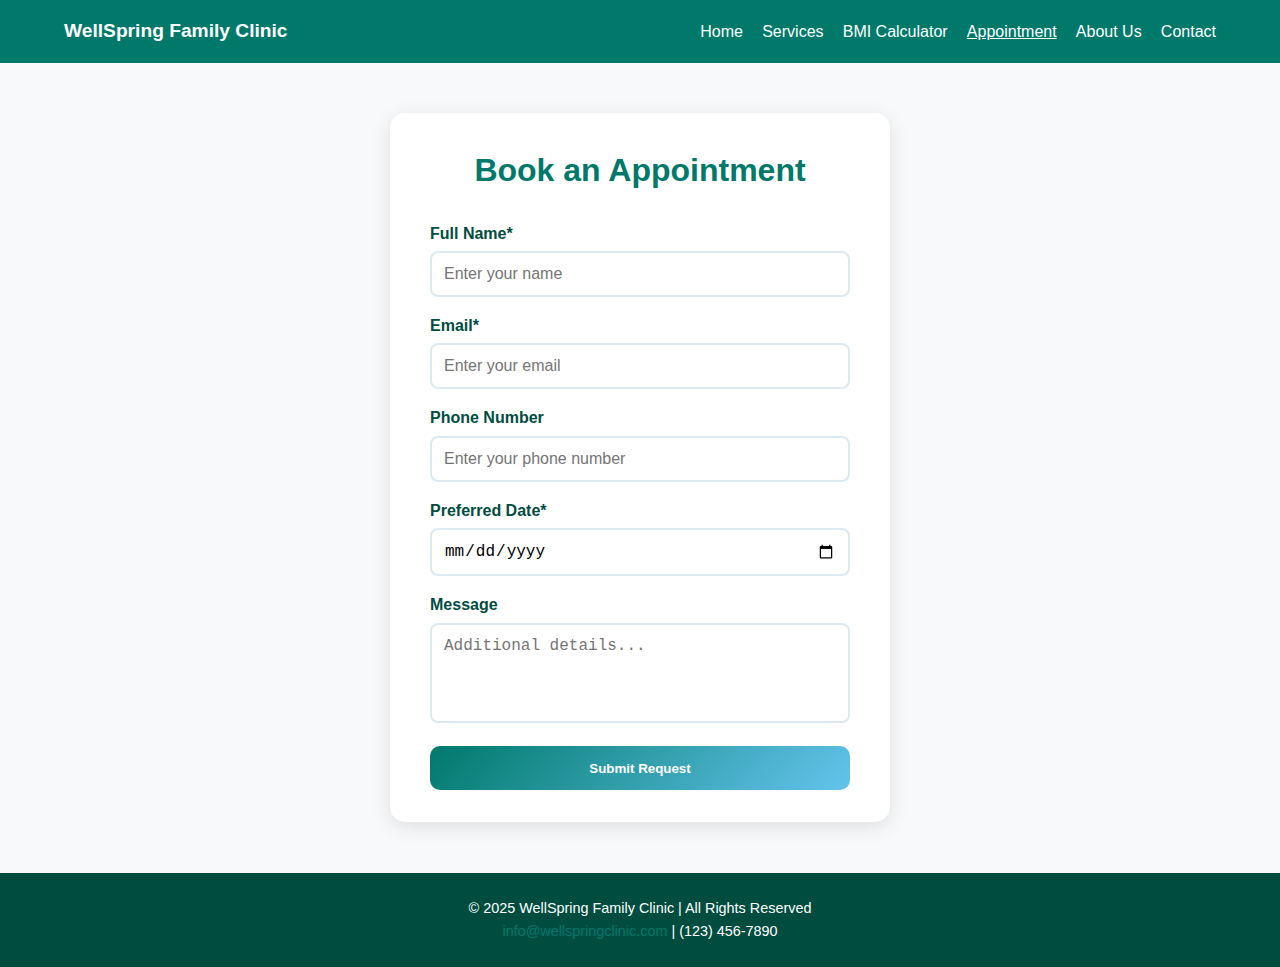
<file: appointment.html>
<!DOCTYPE html>
<html lang="en">
<head>
  <meta charset="UTF-8" />
  <meta name="viewport" content="width=device-width, initial-scale=1.0" />
  <meta name="description" content="Book your appointment with WellSpring Family Clinic easily online." />
  <title>Appointment Request | WellSpring Family Clinic</title>

  <!-- Link external CSS -->
  <link rel="stylesheet" href="css/style.css" />
</head>
<body>

  <!-- ===== Header / Navigation ===== -->
  <header>
    <nav class="navbar">
      <div class="logo">WellSpring Family Clinic</div>
      <button class="menu-toggle" aria-label="Toggle navigation">&#9776;</button>
      <ul class="nav-links">
        <li><a href="index.html">Home</a></li>
        <li><a href="services.html">Services</a></li>
        <li><a href="bmi.html">BMI Calculator</a></li>
        <li><a href="appointment.html" class="active">Appointment</a></li>
        <li><a href="about.html">About Us</a></li>
        <li><a href="contact.html">Contact</a></li>
      </ul>
    </nav>
  </header>


  <main class="appointment-main">
    <div class="appointment-container">
      <h1 class="appointment-title">Book an Appointment</h1>
      <form id="appointmentForm" class="appointment-form" novalidate>
        <div class="appointment-group">
          <label for="name">Full Name*</label>
          <input type="text" id="name" name="name" required placeholder="Enter your name" />
        </div>

        <div class="appointment-group">
          <label for="email">Email*</label>
          <input type="email" id="email" name="email" required placeholder="Enter your email" />
        </div>

        <div class="appointment-group">
          <label for="phone">Phone Number</label>
          <input type="tel" id="phone" name="phone" placeholder="Enter your phone number" />
        </div>

        <div class="appointment-group">
          <label for="date">Preferred Date*</label>
          <input type="date" id="date" name="date" required />
        </div>

        <div class="appointment-group">
          <label for="message">Message</label>
          <textarea id="message" name="message" placeholder="Additional details..."></textarea>
        </div>

        <button type="submit" class="appointment-btn">Submit Request</button>
        <p class="appointment-success" id="successMessage" style="display:none;">
          ✅ Your appointment request has been submitted successfully!
        </p>
      </form>
    </div>
  </main>

  <footer>
    <p>&copy; 2025 WellSpring Family Clinic | All Rights Reserved</p>
    <p><a href="mailto:info@wellspringclinic.com">info@wellspringclinic.com</a> | (123) 456-7890</p>
  </footer>

  <script>
    const form = document.getElementById('appointmentForm');
    const successMessage = document.getElementById('successMessage');

    form.addEventListener('submit', (event) => {
      event.preventDefault();

      const name = form.name.value.trim();
      const email = form.email.value.trim();
      const date = form.date.value;

      if (!name || !email || !date) {
        alert("Please fill out all required fields.");
        return;
      }

      const emailPattern = /^[^ ]+@[^ ]+\.[a-z]{2,3}$/;
      if (!email.match(emailPattern)) {
        alert("Please enter a valid email address.");
        return;
      }

      successMessage.style.display = 'block';
      form.reset();

      setTimeout(() => {
        successMessage.style.display = 'none';
      }, 4000);
    });
  </script>

</body>
</html>
</file>
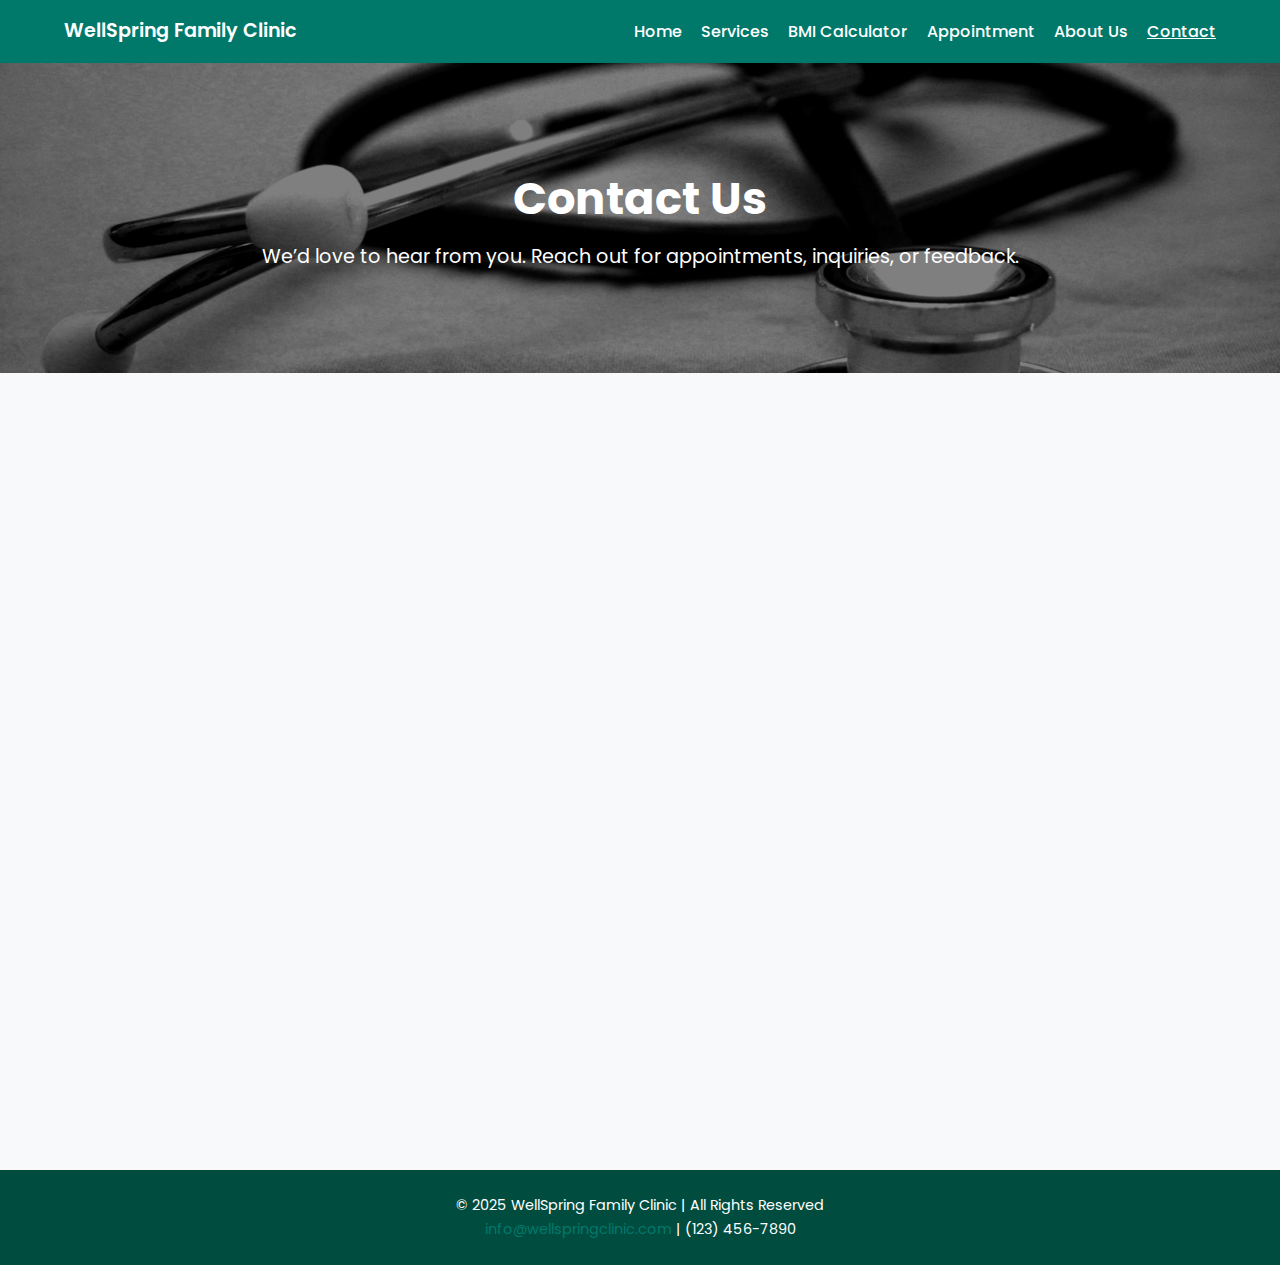
<file: contact.html>
<!DOCTYPE html>
<html lang="en">
<head>
  <meta charset="UTF-8" />
  <meta name="viewport" content="width=device-width, initial-scale=1.0" />
  <meta name="description" content="Contact WellSpring Family Clinic for appointments, inquiries, or feedback. We are here to help your family stay healthy." />
  <meta name="keywords" content="Contact WellSpring Family Clinic, family health, community clinic, doctor appointments" />
  <meta name="author" content="WellSpring Family Clinic" />
  <title>Contact Us | WellSpring Family Clinic</title>

  <!-- Google Fonts -->
  <link href="https://fonts.googleapis.com/css2?family=Poppins:wght@400;600&display=swap" rel="stylesheet">

  <!-- CSS -->
  <link rel="stylesheet" href="css/style.css">
</head>
<body>
  <!-- ===== Header / Navigation ===== -->
  <header>
    <nav class="navbar">
      <div class="logo">WellSpring Family Clinic</div>
      <button class="menu-toggle" aria-label="Toggle navigation">&#9776;</button>
      <ul class="nav-links">
        <li><a href="index.html">Home</a></li>
        <li><a href="services.html">Services</a></li>
        <li><a href="bmi.html">BMI Calculator</a></li>
        <li><a href="appointment.html">Appointment</a></li>
        <li><a href="about.html">About Us</a></li>
        <li><a href="contact.html" class="active">Contact</a></li>
      </ul>
    </nav>
  </header>

  <!-- ===== Page Banner ===== -->
  <section class="contact-banner">
    <div class="banner-content">
      <h1>Contact Us</h1>
      <p>We’d love to hear from you. Reach out for appointments, inquiries, or feedback.</p>
    </div>
  </section>

  <!-- ===== Contact Info & Form Section ===== -->
  <section class="contact-section">
    <div class="contact-grid">
      
      <!-- Contact Info -->
      <div class="contact-info fade-in-left">
        <h2>Get in Touch</h2>
        <p><strong>Address:</strong> 123 Wellness Street, Greenfield, USA</p>
        <p><strong>Phone:</strong> (123) 456-7890</p>
        <p><strong>Email:</strong> <a href="mailto:info@wellspringclinic.com">info@wellspringclinic.com</a></p>

        <div class="map-container">
          <iframe 
            src="https://www.google.com/maps/embed?pb=!1m18!1m12!1m3!1d3153.0117352273664!2d-122.419415084681!3d37.77492977975837!2m3!1f0!2f0!3f0!3m2!1i1024!2i768!4f13.1!3m3!1m2!1s0x80858064f1c8d03b%3A0x935b1d3cf223dd17!2sFamily%20Clinic!5e0!3m2!1sen!2sus!4v1603123123123"
            allowfullscreen="" loading="lazy">
          </iframe>
        </div>
      </div>

      <!-- Contact Form -->
      <div class="contact-form fade-in-right">
        <h2>Send Us a Message</h2>
        <form id="contactForm">
          <div class="form-group">
            <label for="contactName">Name</label>
            <input type="text" id="contactName" required placeholder="Your full name">
          </div>

          <div class="form-group">
            <label for="contactEmail">Email</label>
            <input type="email" id="contactEmail" required placeholder="Your email address">
          </div>

          <div class="form-group">
            <label for="contactPhone">Phone</label>
            <input type="tel" id="contactPhone" required placeholder="Your phone number">
          </div>

          <div class="form-group">
            <label for="contactMessage">Message</label>
            <textarea id="contactMessage" rows="4" required placeholder="Type your message here..."></textarea>
          </div>

          <button type="submit" class="contact-btn">Submit</button>
          <p id="formFeedback" class="feedback-message"></p>
        </form>
      </div>
    </div>
  </section>

  <!-- ===== Footer ===== -->
  <footer>
    <p>&copy; 2025 WellSpring Family Clinic | All Rights Reserved</p>
    <p><a href="mailto:info@wellspringclinic.com">info@wellspringclinic.com</a> | (123) 456-7890</p>
  </footer>

  <!-- JS -->
  <script src="js/script.js"></script>
  <script src="js/contact.js"></script>
</body>
</html>
</file>
<file: css/style.css>
/* ===== Global Styles ===== */
* {
    margin: 0;
    padding: 0;
    box-sizing: border-box;
}

body {
    font-family: 'Poppins', sans-serif;
    color: #333;
    background-color: #f8f9fa;
    line-height: 1.6;
}

h1, h2, h3 {
    color: #004d40;
}

.head{
    color: #ffffff
}

a {
    text-decoration: none;
    color: #00796b;
}

a:hover {
    color: #004d40;
}

/* ===== Navbar ===== */
header {
    background-color: #00796b;
    color: #fff;
    padding: 1rem 0;
}

.navbar {
    width: 90%;
    margin: auto;
    display: flex;
    justify-content: space-between;
    align-items: center;
}

.logo {
    font-weight: 600;
    font-size: 1.2rem;
}

.nav-links {
    list-style: none;
    display: flex;
    gap: 1.2rem;
}

.nav-links a {
    color: #fff;
    font-weight: 500;
}

.nav-links a.active {
    text-decoration: underline;
}

.menu-toggle {
    display: none;
    background: none;
    border: none;
    font-size: 1.5rem;
    color: #fff;
}

/* ===== Hero Section ===== */
.hero {
    background: url('../images/clinic-banner.jpg') center/cover no-repeat;
    color: white;
    text-align: center;
    padding: 100px 20px;
}

.hero-content {
    background-color: rgba(0, 77, 64, 0.6);
    display: inline-block;
    padding: 2rem;
    border-radius: 10px;
}

.hero h1 {
    font-size: 2rem;
    margin-bottom: 1rem;
}

.hero p {
    font-size: 1.1rem;
    margin-bottom: 1.5rem;
}

.btn-primary {
    background-color: #004d40;
    color: #fff;
    padding: 0.75rem 1.5rem;
    border-radius: 5px;
    transition: background 0.3s;
}

.btn-primary:hover {
    background-color: #00695c;
}

/* ===== Clinic Hours ===== */
.hours {
    text-align: center;
    padding: 3rem 1rem;
    background: linear-gradient(135deg, #e0f2f1 0%, #b2dfdb 100%);
    position: relative;
    overflow: hidden;
}

.hours::before {
    content: '';
    position: absolute;
    top: -50%;
    left: -50%;
    width: 200%;
    height: 200%;
    background: radial-gradient(circle, rgba(255,255,255,0.1) 0%, transparent 70%);
    animation: pulse 15s ease-in-out infinite;
}

@keyframes pulse {
    0%, 100% {
        transform: scale(1) rotate(0deg);
        opacity: 0.3;
    }
    50% {
        transform: scale(1.1) rotate(180deg);
        opacity: 0.6;
    }
}

.hours h2 {
    position: relative;
    z-index: 1;
    font-size: 2rem;
    margin-bottom: 2rem;
    animation: fadeInDown 0.8s ease-out;
}

@keyframes fadeInDown {
    from {
        opacity: 0;
        transform: translateY(-30px);
    }
    to {
        opacity: 1;
        transform: translateY(0);
    }
}

.hours-grid {
    display: grid;
    grid-template-columns: repeat(auto-fit, minmax(250px, 1fr));
    gap: 1.5rem;
    margin-top: 2rem;
    max-width: 1000px;
    margin-left: auto;
    margin-right: auto;
    position: relative;
    z-index: 1;
}

.hour-card {
    background: white;
    padding: 2rem 1.5rem;
    border-radius: 15px;
    box-shadow: 0 4px 15px rgba(0, 77, 64, 0.1);
    transition: all 0.4s cubic-bezier(0.175, 0.885, 0.32, 1.275);
    animation: fadeInUp 0.6s ease-out backwards;
    position: relative;
    overflow: hidden;
}

.hour-card:nth-child(1) {
    animation-delay: 0.1s;
}

.hour-card:nth-child(2) {
    animation-delay: 0.2s;
}

.hour-card:nth-child(3) {
    animation-delay: 0.3s;
}

@keyframes fadeInUp {
    from {
        opacity: 0;
        transform: translateY(40px);
    }
    to {
        opacity: 1;
        transform: translateY(0);
    }
}

.hour-card::before {
    content: '';
    position: absolute;
    top: 0;
    left: -100%;
    width: 100%;
    height: 100%;
    background: linear-gradient(90deg, transparent, rgba(0, 121, 107, 0.1), transparent);
    transition: left 0.5s;
}

.hour-card:hover::before {
    left: 100%;
}

.hour-card:hover {
    transform: translateY(-10px) scale(1.03);
    box-shadow: 0 8px 25px rgba(0, 77, 64, 0.2);
    border: 2px solid #00796b;
}

.hour-card.closed {
    opacity: 0.7;
}

.hour-card.closed:hover {
    opacity: 0.85;
}

.day-icon {
    font-size: 2.5rem;
    margin-bottom: 1rem;
    animation: bounce 2s infinite;
}

@keyframes bounce {
    0%, 100% {
        transform: translateY(0);
    }
    50% {
        transform: translateY(-10px);
    }
}

.hour-card:hover .day-icon {
    animation: spin 0.6s ease-in-out;
}

@keyframes spin {
    from {
        transform: rotate(0deg) scale(1);
    }
    50% {
        transform: rotate(180deg) scale(1.2);
    }
    to {
        transform: rotate(360deg) scale(1);
    }
}

.day-name {
    font-size: 1.2rem;
    font-weight: 600;
    color: #00796b;
    margin-bottom: 0.5rem;
}

.time {
    font-size: 1rem;
    color: #004d40;
}

.time strong {
    font-size: 1.1rem;
}

/* ===== Services ===== */
.feature {
    text-align: center;
    padding: 3rem 1rem;
}

.feature-grid {
    display: grid;
    grid-template-columns: repeat(auto-fit, minmax(250px, 1fr));
    gap: 1.5rem;
    margin-top: 2rem;
}

.feature-card {
    background-color: #fff;
    padding: 1.5rem;
    border-radius: 10px;
    box-shadow: 0 2px 6px rgba(0,0,0,0.1);
}

.feature-card img {
    width: 100%;
    height: 180px;
    object-fit: cover;
    border-radius: 10px;
    margin-bottom: 1rem;
}

/* ===== Footer ===== */
footer {
    background-color: #004d40;
    color: #fff;
    text-align: center;
    padding: 1.5rem 0;
    font-size: 0.9rem;
}

/* ===== Services Page Styles ===== */

.page-banner {
  background: url('../images/clinic-banner.jpg') center/cover no-repeat;
  color: #fff;
  text-align: center;
  padding: 100px 20px;
  position: relative;
}

.page-banner::after {
  content: "";
  position: absolute;
  inset: 0;
  background-color: rgba(0, 77, 64, 0.6);
}

.banner-content {
  position: relative;
  z-index: 2;
}

.banner-content h1 {
  font-size: 2.5rem;
  margin-bottom: 0.5rem;
}

.banner-content p {
  font-size: 1.1rem;
}

.services-section {
  text-align: center;
  padding: 3rem 1rem;
  background-color: #f8f9fa;
}

.services-section h2 {
  font-size: 2rem;
  color: #004d40;
}

.intro-text {
  max-width: 700px;
  margin: 1rem auto 2rem;
  font-size: 1rem;
  color: #555;
}

.services-grid {
  display: grid;
  grid-template-columns: repeat(auto-fit, minmax(260px, 1fr));
  gap: 2rem;
  width: 90%;
  margin: auto;
}

.service-card {
  background-color: #fff;
  border-radius: 12px;
  overflow: hidden;
  box-shadow: 0 2px 6px rgba(0, 0, 0, 0.1);
  transition: transform 0.4s ease, box-shadow 0.4s ease;
  opacity: 0;
  transform: translateY(40px);
}

.service-card img {
  width: 100%;
  height: 200px;
  object-fit: cover;
}

.service-card h3 {
  color: #004d40;
  margin: 1rem 0 0.5rem;
  font-size: 1.3rem;
}

.service-card p {
  padding: 0 1rem 1.5rem;
  font-size: 0.95rem;
  color: #555;
}

.service-card:hover {
  transform: translateY(-10px);
  box-shadow: 0 5px 15px rgba(0, 0, 0, 0.15);
}

/* ===== Animation ===== */
.fade-in {
  transition: opacity 0.8s ease-out, transform 0.8s ease-out;
}

.fade-in.visible {
  opacity: 1;
  transform: translateY(0);
}

/* ===== BMI Calculator Page Styles ===== */

.bmi-section {
  display: flex;
  justify-content: center;
  align-items: center;
  padding: 3rem 1rem;
  background-color: #f0f7f6;
}

.bmi-container {
  background: #fff;
  border-radius: 15px;
  box-shadow: 0 5px 15px rgba(0,0,0,0.1);
  width: 100%;
  max-width: 450px;
  text-align: center;
  padding: 2.5rem 2rem;
  animation: floatUp 0.8s ease-out;
}

@keyframes floatUp {
  from {
    opacity: 0;
    transform: translateY(40px);
  }
  to {
    opacity: 1;
    transform: translateY(0);
  }
}

.bmi-container h2 {
  color: #004d40;
  font-size: 1.8rem;
  margin-bottom: 0.5rem;
}

.bmi-container p {
  color: #666;
  font-size: 1rem;
  margin-bottom: 1.5rem;
}

.form-group {
  text-align: left;
  margin-bottom: 1rem;
}

label {
  display: block;
  color: #004d40;
  margin-bottom: 0.5rem;
  font-weight: 500;
}

input[type="number"] {
  width: 100%;
  padding: 0.7rem;
  border-radius: 8px;
  border: 1px solid #ccc;
  font-size: 1rem;
  transition: border-color 0.3s;
}

input[type="number"]:focus {
  border-color: #00796b;
  outline: none;
}

.btn-primary {
  background-color: #004d40;
  color: #fff;
  padding: 0.75rem 1.5rem;
  border-radius: 8px;
  border: none;
  font-size: 1rem;
  cursor: pointer;
  transition: background 0.3s;
  margin-top: 1rem;
}

.btn-primary:hover {
  background-color: #00695c;
}

/* ===== Result Card ===== */
.bmi-result {
  margin-top: 2rem;
  padding: 1.5rem;
  border-radius: 10px;
  background: #e0f2f1;
  box-shadow: 0 2px 8px rgba(0,0,0,0.1);
  animation: popUp 0.5s ease-in-out;
}

@keyframes popUp {
  from { transform: scale(0.8); opacity: 0; }
  to { transform: scale(1); opacity: 1; }
}

.bmi-result p {
  font-size: 1.2rem;
  margin: 0.5rem 0;
}

.hidden {
  display: none;
}

/* Color feedback classes */
.underweight { background-color: #fef3c7; border-left: 6px solid #f59e0b; }
.normal { background-color: #dcfce7; border-left: 6px solid #16a34a; }
.overweight { background-color: #fde68a; border-left: 6px solid #ca8a04; }
.obese { background-color: #fee2e2; border-left: 6px solid #dc2626; }


/* === GLOBAL APPOINTMENT PAGE STYLES === */

/* === HEADER === */
.appointment-header {
  background: linear-gradient(135deg, #3a9bdc, #64c4ed);
  padding: 1rem 0;
  text-align: center;
  color: #fff;
}

.appointment-logo {
  margin: 0;
}

.appointment-nav {
  display: flex;
  justify-content: center;
  gap: 1.5rem;
  margin-top: 0.5rem;
}

.appointment-nav a {
  color: #fff;
  text-decoration: none;
  font-weight: 600;
  transition: color 0.3s ease;
}

.appointment-nav a:hover,
.appointment-nav a.active {
  color: #dff7ff;
  text-decoration: underline;
}

/* === MAIN CONTENT === */
.appointment-main {
  display: grid;
  place-items: center;
  padding: 2rem;
  min-height: 90vh;
}

.appointment-container {
  background: #fff;
  border-radius: 15px;
  box-shadow: 0 5px 20px rgba(0, 0, 0, 0.1);
  padding: 2rem 2.5rem;
  max-width: 500px;
  width: 100%;
  animation: appointmentFadeIn 1s ease-in-out;
}

.appointment-title {
  text-align: center;
  color: #00796b;
  margin-bottom: 1.5rem;
}

/* === FORM STYLES === */
.appointment-form {
  display: grid;
  gap: 1rem;
}

.appointment-group {
  position: relative;
}

.appointment-group label {
  display: block;
  font-weight: 600;
  margin-bottom: 0.3rem;
}

.appointment-group input,
.appointment-group textarea {
  width: 100%;
  padding: 0.75rem;
  border: 2px solid #dce9f2;
  border-radius: 8px;
  font-size: 1rem;
  transition: all 0.3s ease;
}

.appointment-group input:focus,
.appointment-group textarea:focus {
  outline: none;
  border-color: #3a9bdc;
  box-shadow: 0 0 8px rgba(58, 155, 220, 0.3);
  transform: scale(1.02);
}

.appointment-group textarea {
  resize: none;
  height: 100px;
}

/* === BUTTON === */
.appointment-btn {
  background: linear-gradient(135deg, #00796b, #64c4ed);
  color: white;
  font-weight: bold;
  border: none;
  border-radius: 10px;
  padding: 0.9rem;
  cursor: pointer;
  transition: all 0.3s ease;
}

.appointment-btn:hover {
  background: linear-gradient(135deg, #64c4ed, #00796b);
  transform: translateY(-3px);
  box-shadow: 0 8px 15px rgba(58, 155, 220, 0.3);
}

/* === SUCCESS MESSAGE === */
.appointment-success {
  text-align: center;
  color: #2a7dbf;
  font-weight: 600;
  margin-top: 1rem;
  animation: appointmentFadeIn 0.8s ease-in-out;
}

/* === ANIMATIONS === */
@keyframes appointmentFadeIn {
  from {
    opacity: 0;
    transform: translateY(20px);
  }
  to {
    opacity: 1;
    transform: translateY(0);
  }
}

/* === ABOUT PAGE STYLES === */

/* ===== Banner Section ===== */
.about-banner {
  background: url('../images/clinic-banner.jpg') center/cover no-repeat;
  color: white;
  text-align: center;
  padding: 100px 20px;
  position: relative;
}

.about-banner::after {
  content: '';
  position: absolute;
  top: 0; left: 0;
  width: 100%; height: 100%;
  background-color: rgba(0,0,0,0.5);
}


/* ===== About Section ===== */
.about-section {
  padding: 80px 10%;
  display: flex;
  justify-content: center;
  align-items: center;
}

.about-grid {
  display: grid;
  grid-template-columns: 1fr 1fr;
  gap: 40px;
  align-items: center;
}

.banner-content h1{
    color: #ffffff;
}

.about-text h2 {
  color: #005f73;
  font-size: 2rem;
  margin-bottom: 15px;
}

.about-text p {
  line-height: 1.7;
  font-size: 1.1rem;
}

.about-image img {
  width: 100%;
  border-radius: 15px;
  box-shadow: 0 8px 16px rgba(0,0,0,0.15);
}

/* ===== Doctors Section ===== */
.doctors-section {
  text-align: center;
  background-color: #eef8f3;
  padding: 80px 10%;
}

.doctors-section h2 {
  color: #005f73;
  font-size: 2.2rem;
  margin-bottom: 40px;
}

.doctor-grid {
  display: grid;
  grid-template-columns: repeat(auto-fit, minmax(250px, 1fr));
  gap: 30px;
}

.doctor-card {
  background: white;
  border-radius: 15px;
  padding: 20px;
  box-shadow: 0 6px 14px rgba(0,0,0,0.1);
  transition: transform 0.4s ease, box-shadow 0.4s ease;
}

.doctor-card:hover {
  transform: translateY(-10px);
  box-shadow: 0 12px 20px rgba(0,0,0,0.15);
}

.doctor-card img {
  width: 100%;
  border-radius: 15px;
}

.doctor-card h3 {
  color: #0a9396;
  margin: 15px 0 5px;
}

.doctor-card p {
  margin: 5px 0;
}

.bio {
  font-size: 0.95rem;
  color: #555;
}

/* ===== Animations ===== */
@keyframes fadeInDown {
  from { opacity: 0; transform: translateY(-30px); }
  to { opacity: 1; transform: translateY(0); }
}

@keyframes fadeInUp {
  from { opacity: 0; transform: translateY(30px); }
  to { opacity: 1; transform: translateY(0); }
}

.fade-in {
  opacity: 0;
  transform: translateY(20px);
  animation: fadeInUp 1s forwards;
}

.fade-in.delay-1 {
  animation-delay: 0.3s;
}

.fade-in.delay-2 {
  animation-delay: 0.6s;
}

.slide-in-right {
  opacity: 0;
  transform: translateX(40px);
  animation: slideInRight 1s forwards;
}

/* === CONTACT PAGE STYLES === */

/* ===== Banner Section ===== */
.contact-banner {
  background: url('../images/clinic-banner.jpg') center/cover no-repeat;
  color: white;
  text-align: center;
  padding: 100px 20px;
  position: relative;
}

.contact-banner::after {
  content: '';
  position: absolute;
  top: 0; left: 0;
  width: 100%; height: 100%;
  background-color: rgba(0,0,0,0.5);
}

.banner-content {
  position: relative;
  z-index: 1;
}

.banner-content h1 {
  font-size: 2.8rem;
  animation: fadeInDown 1s ease;
}

.banner-content p {
  font-size: 1.2rem;
  animation: fadeInUp 1.2s ease;
}

/* ===== Contact Section ===== */
.contact-section {
  padding: 80px 10%;
}

.contact-grid {
  display: grid;
  grid-template-columns: 1fr 1fr;
  gap: 50px;
  align-items: flex-start;
}

.contact-info h2,
.contact-form h2 {
  color: #0a9396;
  margin-bottom: 15px;
}

.contact-info p {
  margin: 8px 0;
  line-height: 1.6;
}

.map-container {
  margin-top: 20px;
}

.map-container iframe {
  width: 100%;
  height: 250px;
  border: none;
  border-radius: 10px;
  box-shadow: 0 8px 16px rgba(0,0,0,0.15);
}

/* ===== Form ===== */
.contact-form form {
  background: white;
  padding: 30px;
  border-radius: 15px;
  box-shadow: 0 8px 20px rgba(0,0,0,0.1);
  animation: fadeIn 1s ease forwards;
}

.form-group {
  margin-bottom: 20px;
}

.form-group label {
  display: block;
  font-weight: 600;
  margin-bottom: 8px;
  color: #005f73;
}

.form-group input,
.form-group textarea {
  width: 100%;
  padding: 10px 12px;
  border: 1px solid #ccc;
  border-radius: 8px;
  font-size: 1rem;
  font-family: 'Poppins', sans-serif;
  transition: border-color 0.3s ease;
}

.form-group input:focus,
.form-group textarea:focus {
  border-color: #0a9396;
  outline: none;
}

.contact-btn {
  background-color: #0a9396;
  color: white;
  border: none;
  padding: 12px 20px;
  border-radius: 8px;
  cursor: pointer;
  font-weight: 600;
  transition: transform 0.3s ease, background-color 0.3s ease;
}

.contact-btn:hover {
  background-color: #007f84;
  transform: translateY(-3px);
}

.feedback-message {
  margin-top: 15px;
  font-weight: 600;
  color: #0a9396;
  display: none;
}

/* ===== Animations ===== */
@keyframes fadeInDown {
  from { opacity: 0; transform: translateY(-30px); }
  to { opacity: 1; transform: translateY(0); }
}

@keyframes fadeInUp {
  from { opacity: 0; transform: translateY(30px); }
  to { opacity: 1; transform: translateY(0); }
}

.fade-in-left {
  opacity: 0;
  transform: translateX(-40px);
  animation: slideInLeft 1s forwards;
}

.fade-in-right {
  opacity: 0;
  transform: translateX(40px);
  animation: slideInRight 1s forwards;
}

@keyframes slideInLeft {
  from { opacity: 0; transform: translateX(-50px); }
  to { opacity: 1; transform: translateX(0); }
}

@keyframes slideInRight {
  from { opacity: 0; transform: translateX(50px); }
  to { opacity: 1; transform: translateX(0); }
}

/* ===== Responsive Design ===== */
@media (max-width: 768px) {
  .contact-grid {
    grid-template-columns: 1fr;
  }

  .contact-section {
    padding: 60px 5%;
  }

  .banner-content h1 {
    font-size: 2rem;
  }
}


@keyframes slideInRight {
  from { opacity: 0; transform: translateX(50px); }
  to { opacity: 1; transform: translateX(0); }
}

/* ===== Responsive Design ===== */
@media (max-width: 768px) {
  .about-grid {
    grid-template-columns: 1fr;
  }

  .about-section, .doctors-section {
    padding: 60px 5%;
  }

  .banner-content h1 {
    font-size: 2rem;
  }
}


/* === RESPONSIVE DESIGN === */
@media (max-width: 600px) {
  .appointment-container {
    padding: 1.5rem;
  }
}


/* ===== Responsive ===== */
@media (max-width: 768px) {
  .bmi-container {
    width: 90%;
    padding: 2rem 1.5rem;
  }

  .bmi-container h2 {
    font-size: 1.6rem;
  }
}


/* ===== Responsive Design ===== */
@media (max-width: 768px) {
  .banner-content h1 {
    font-size: 1.8rem;
  }

  .service-card img {
    height: 160px;
  }
}


/* ===== Responsive Design ===== */
@media (max-width: 768px) {
    .nav-links {
        display: none;
        flex-direction: column;
        background-color: #00796b;
        text-align: center;
        width: 100%;
    }

    .nav-links.active {
        display: flex;
    }

    .menu-toggle {
        display: block;
    }

    .hero h1 {
        font-size: 1.5rem;
    }
}
</file>
